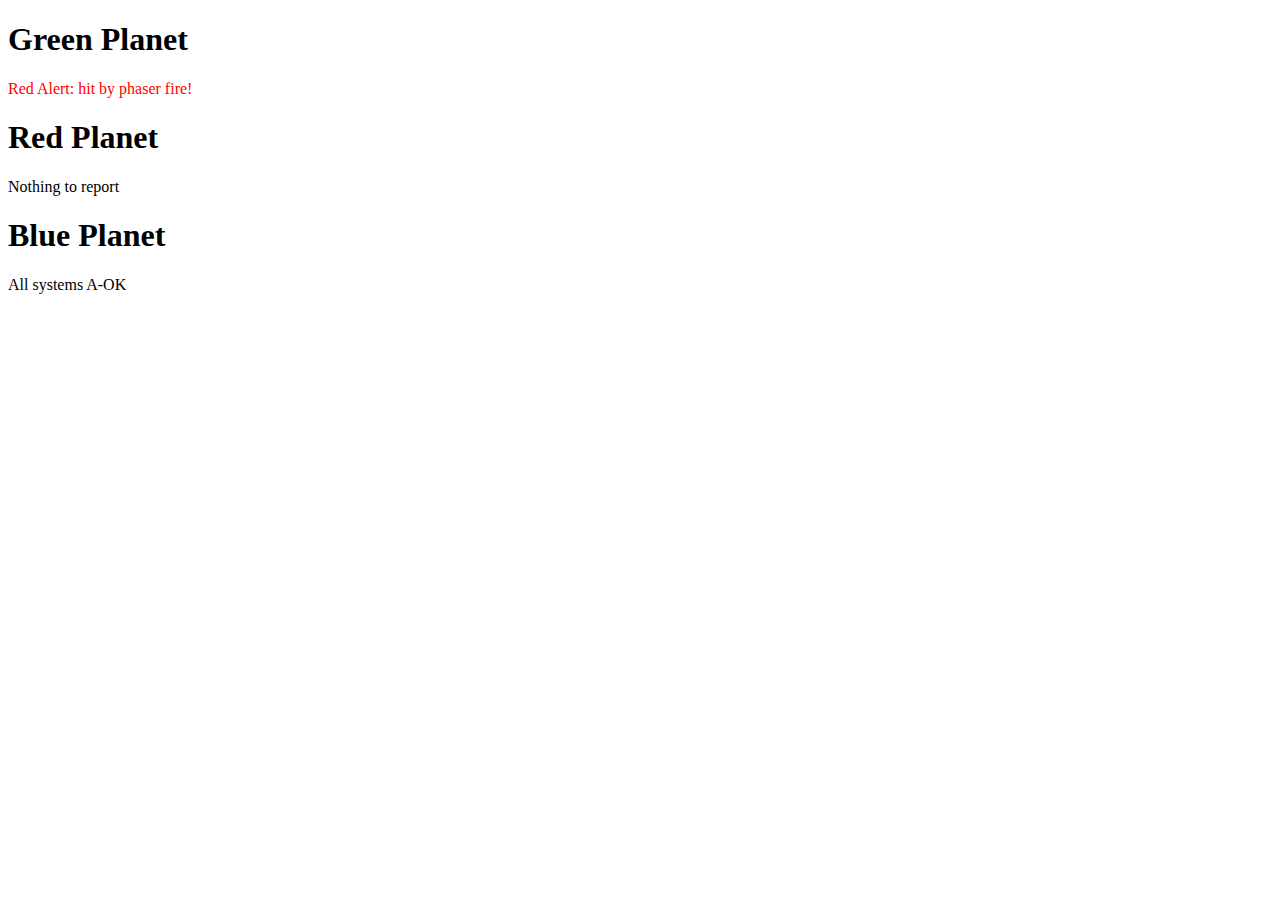
<file: 05 DOM/planet.html>
<!DOCTYPE html>
<html lang="en">
<head>
    <meta charset="UTF-8">
    <title>Замена текста с помощью JavaScript</title>
    <link rel="stylesheet" href="css/planet.css">
</head>
<body>
    <h1>Green Planet</h1>
    <p id="greenplanet">All is well</p>
    <h1>Red Planet</h1>
    <p id="redplanet">Nothing to report</p>
    <h1>Blue Planet</h1>
    <p id="blueplanet">All systems A-OK</p>
    <script src="js/planet.js"></script>
</body>
</html>
</file>
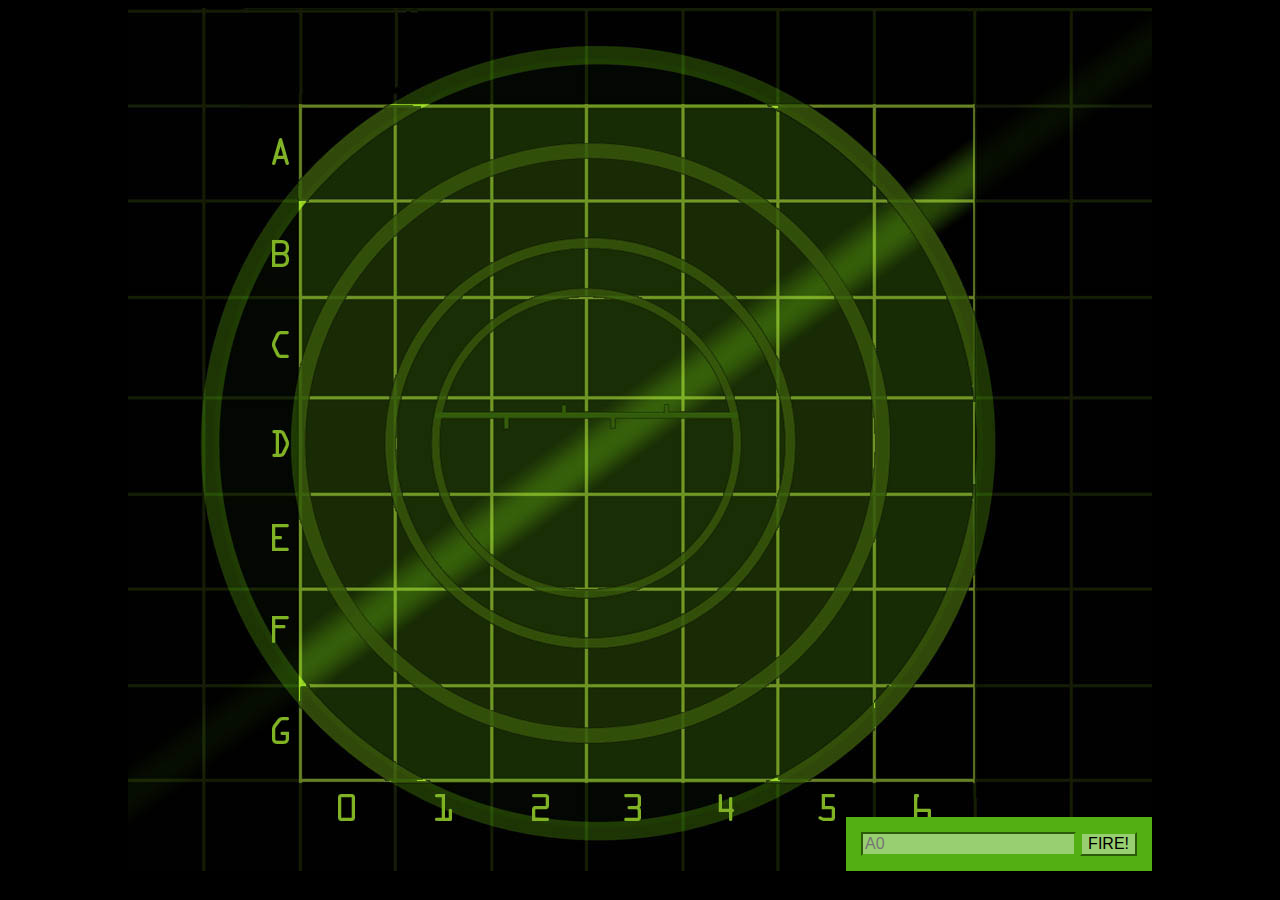
<file: 07 battleship/battleship.html>
<!DOCTYPE html>
<html lang="en">
<head>
    <meta charset="UTF-8">
    <title>Battleship</title>
    <link rel="stylesheet" href="css/style.css">
</head>
<body>
   <div id="board">
      <div id="messageArea"></div>
       <table>
           <tr>
               <td id="00"></td>
               <td id="01"></td>
               <td id="02"></td>
               <td id="03"></td>
               <td id="04"></td>
               <td id="05"></td>
               <td id="06"></td>
           </tr>
           <tr>
               <td id="10"></td>
               <td id="11"></td>
               <td id="12"></td>
               <td id="13"></td>
               <td id="14"></td>
               <td id="15"></td>
               <td id="16"></td>
           </tr>
           <tr>
               <td id="20"></td>
               <td id="21"></td>
               <td id="22"></td>
               <td id="23"></td>
               <td id="24"></td>
               <td id="25"></td>
               <td id="26"></td>
           </tr>
           <tr>
               <td id="30"></td>
               <td id="31"></td>
               <td id="32"></td>
               <td id="33"></td>
               <td id="34"></td>
               <td id="35"></td>
               <td id="36"></td>
           </tr>
           <tr>
               <td id="40"></td>
               <td id="41"></td>
               <td id="42"></td>
               <td id="43"></td>
               <td id="44"></td>
               <td id="45"></td>
               <td id="46"></td>
           </tr>
           <tr>
               <td id="50"></td>
               <td id="51"></td>
               <td id="52"></td>
               <td id="53"></td>
               <td id="54"></td>
               <td id="55"></td>
               <td id="56"></td>
           </tr>
           <tr>
               <td id="60"></td>
               <td id="61"></td>
               <td id="62"></td>
               <td id="63"></td>
               <td id="64"></td>
               <td id="65"></td>
               <td id="66"></td>
           </tr>
       </table>
       <form>
           <input type="text" id="guessInput" placeholder="A0">
           <input type="button" id="fireButton" value="FIRE!">
       </form>
   </div>
    <script src="js/script.js"></script>
</body>
</html>
</file>
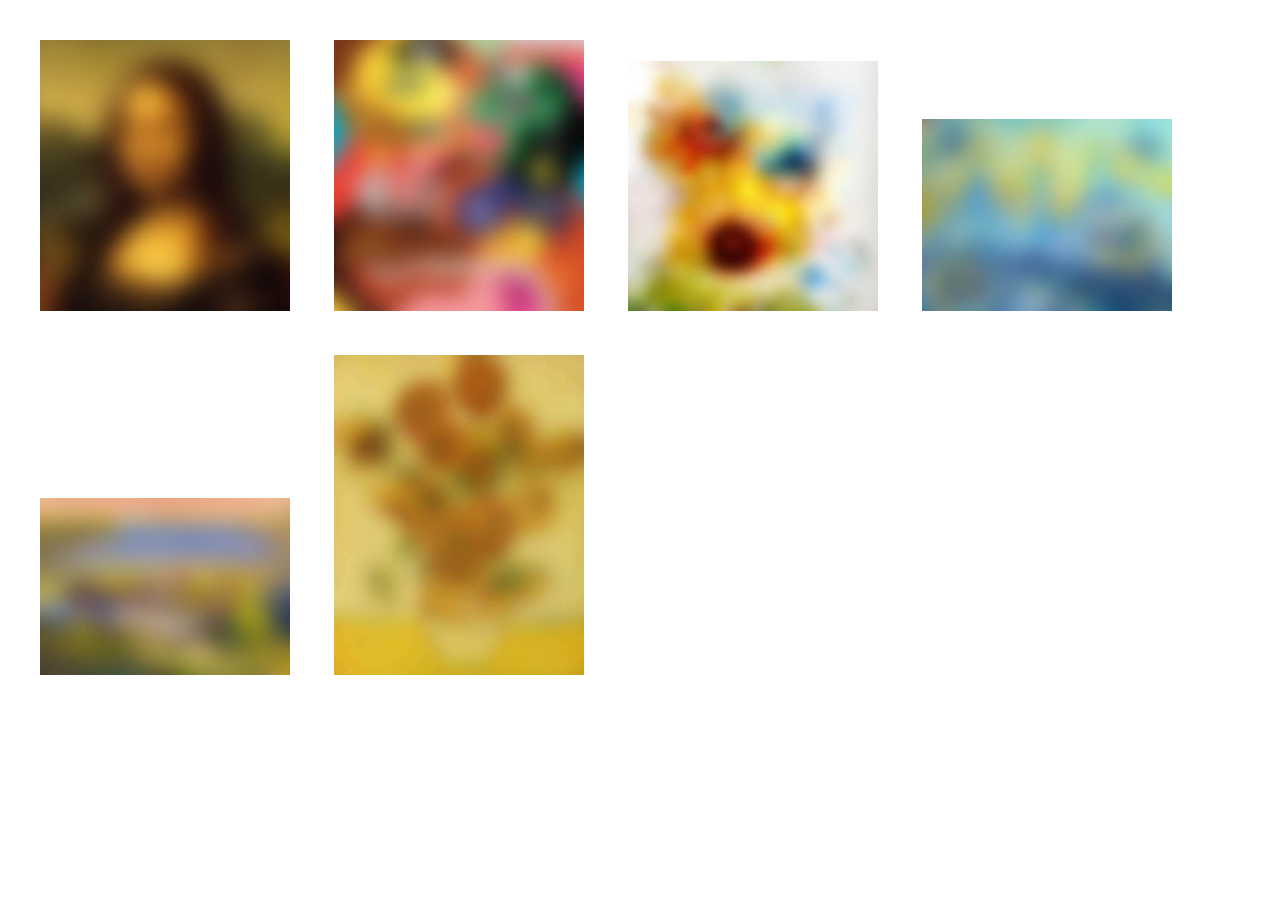
<file: 08 event/event.html>
<!DOCTYPE html>
<html lang="en">
<head>
    <meta charset="UTF-8">
    <title>Обработчик событий</title>
    <style>
        body {margin: 20px;}
        img {margin: 20px; width: 250px;}
    </style>
</head>
<body>
   <img id="zero" src="img/zeroblur.jpg" alt="">
   <img id="one" src="img/oneblur.jpg" alt="">
   <img id="two" src="img/twoblur.jpg" alt="">
   <img id="three" src="img/threeblur.jpg" alt="">
   <img id="four" src="img/fourblur.jpg" alt="">
   <img id="five" src="img/fiveblur.jpg" alt="">
   
    <script src="js/script.js"></script>
</body>
</html>
</file>
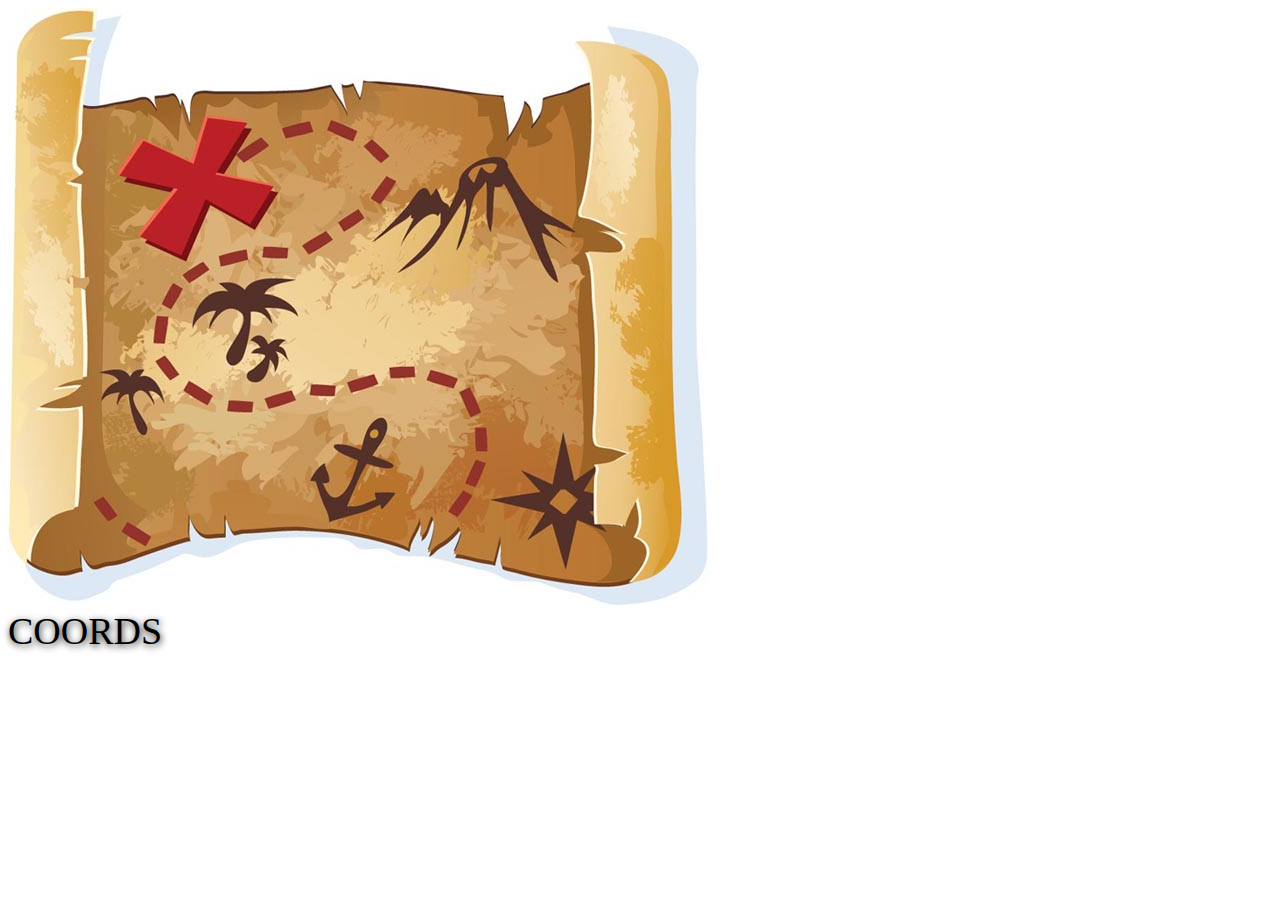
<file: 08 event/map.html>
<!DOCTYPE html>
<html lang="en">

<head>
    <meta charset="UTF-8">
    <title>Treasure map</title>
    <link rel="stylesheet" href="css/map.css">
</head>

<body>
    <div id=block>
        <img id="map" src="img/map.jpg" alt="">
        <div id="coords">COORDS</div>
    </div>

    <script src="js/map.js"></script>
</body>

</html>
</file>
<file: 05 DOM/css/planet.css>
.redtext {
    color: red;
}
</file>
<file: 07 battleship/css/style.css>
body {
    background-color: black;
}

div#board {
    position: relative;
    width: 1024px;
    height: 863px;
    margin: auto;
    background: url(../img/board.jpg) no-repeat;
}

div#messageArea {
    position: absolute;
    top: 0;
    left: 0;
    color: rgb(83, 175, 19);
}

table {
    position: absolute;
    left: 173px;
    top: 98px;
    border-spacing: 0px;
}

td {
    width: 94px;
    height: 94px;
}

form {
    position: absolute;
    bottom: 0px;
    right: 0px;
    padding: 15px;
    background-color: rgb(83, 175, 19);
}

form input {
    background-color: rgb(152, 207, 113);
    border-color: rgb(83, 175, 19);
    font-size: 1em;
}

.hit {
    background: url(../img/ship.png) no-repeat center center;
}

.miss {
    background: url(../img/miss.png) no-repeat center center;
}
</file>
<file: 08 event/css/map.css>
#coords {
    font-size: 38px;
    text-shadow: 1px 2px 7px #1a1a1a; 
}
</file>
